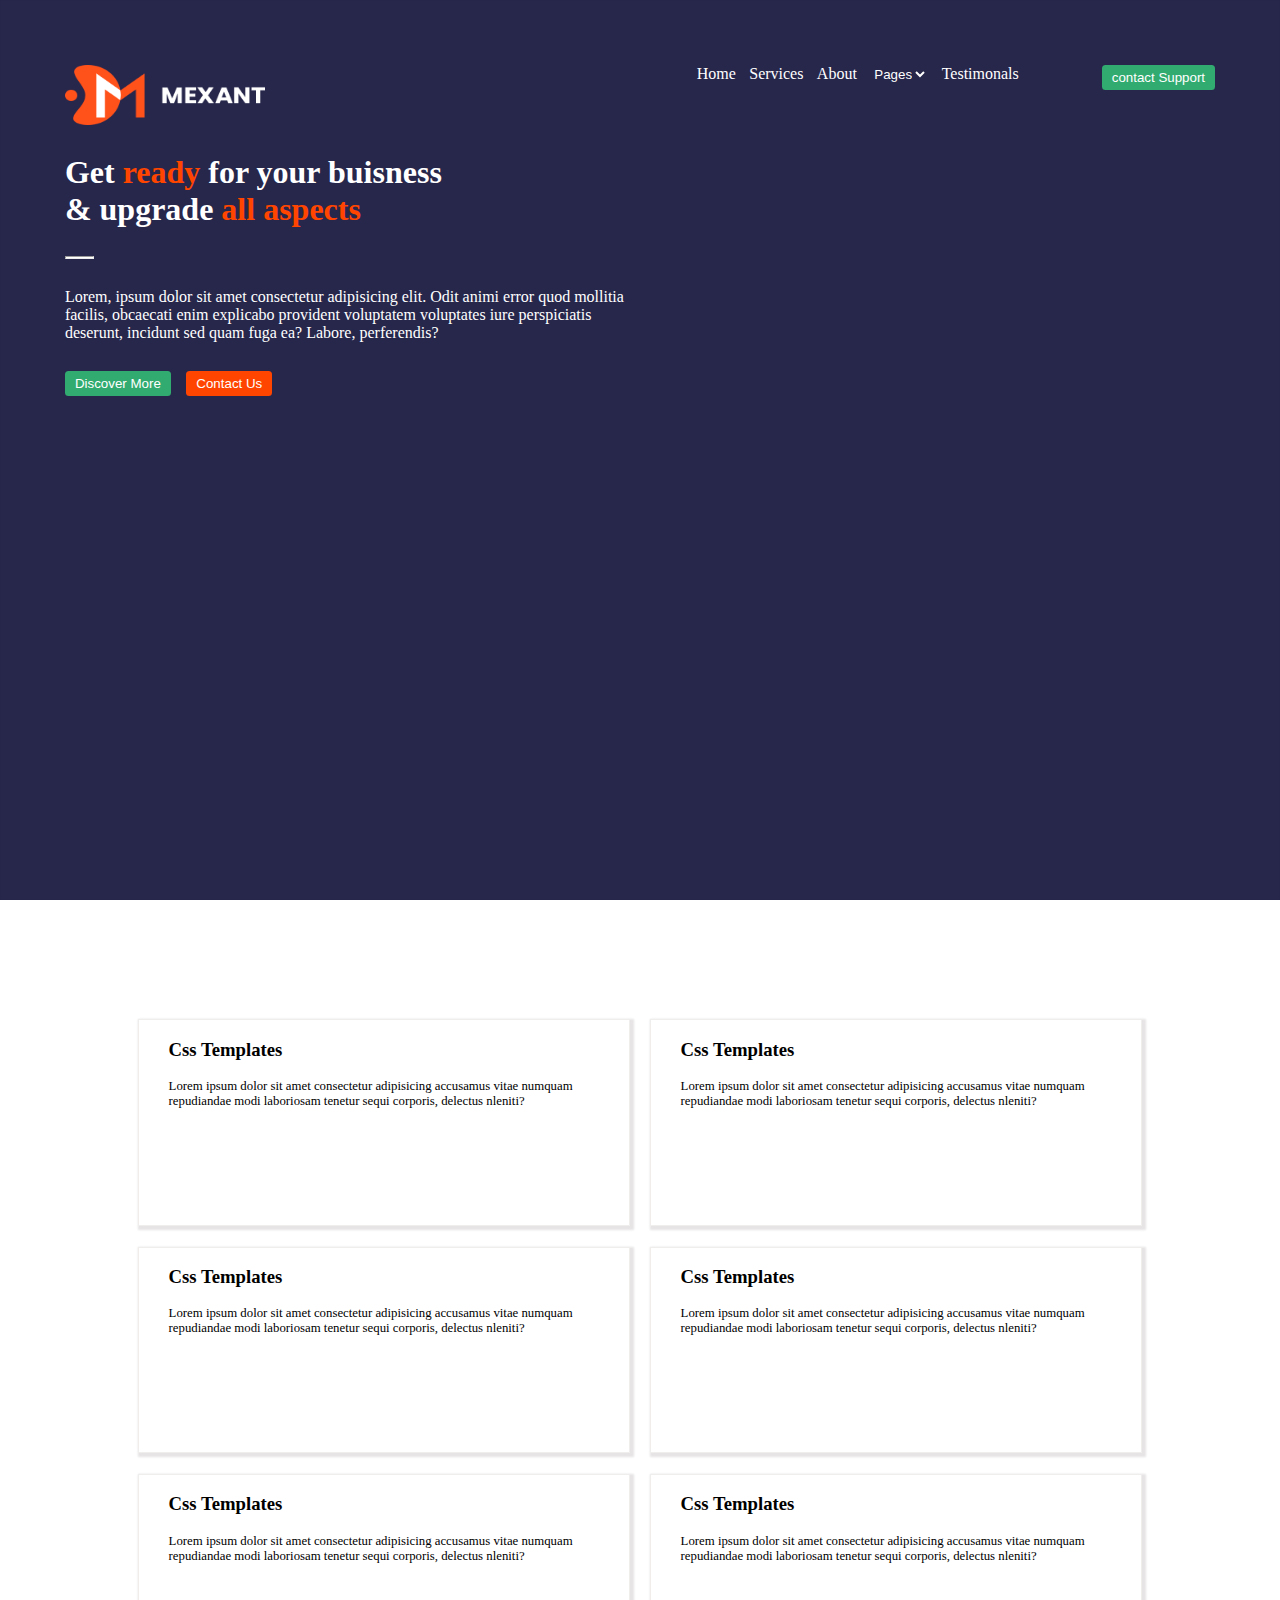
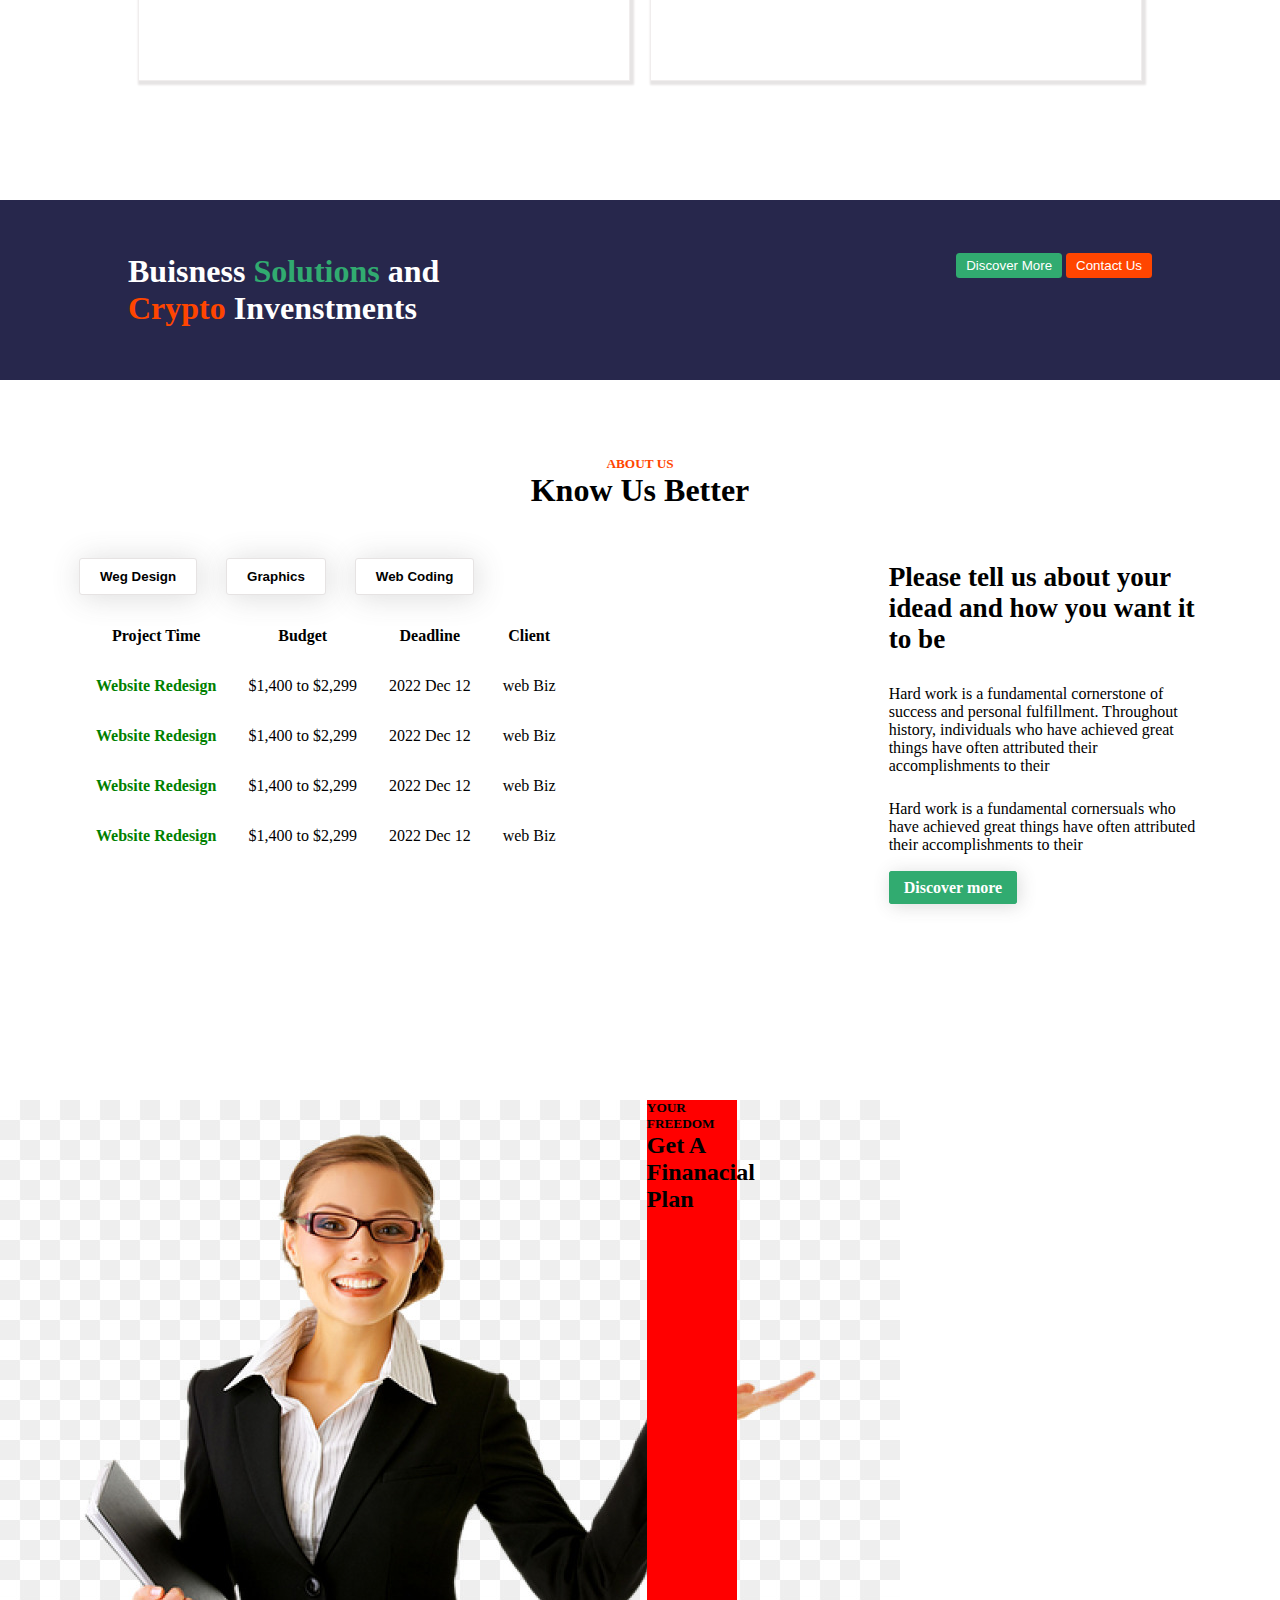
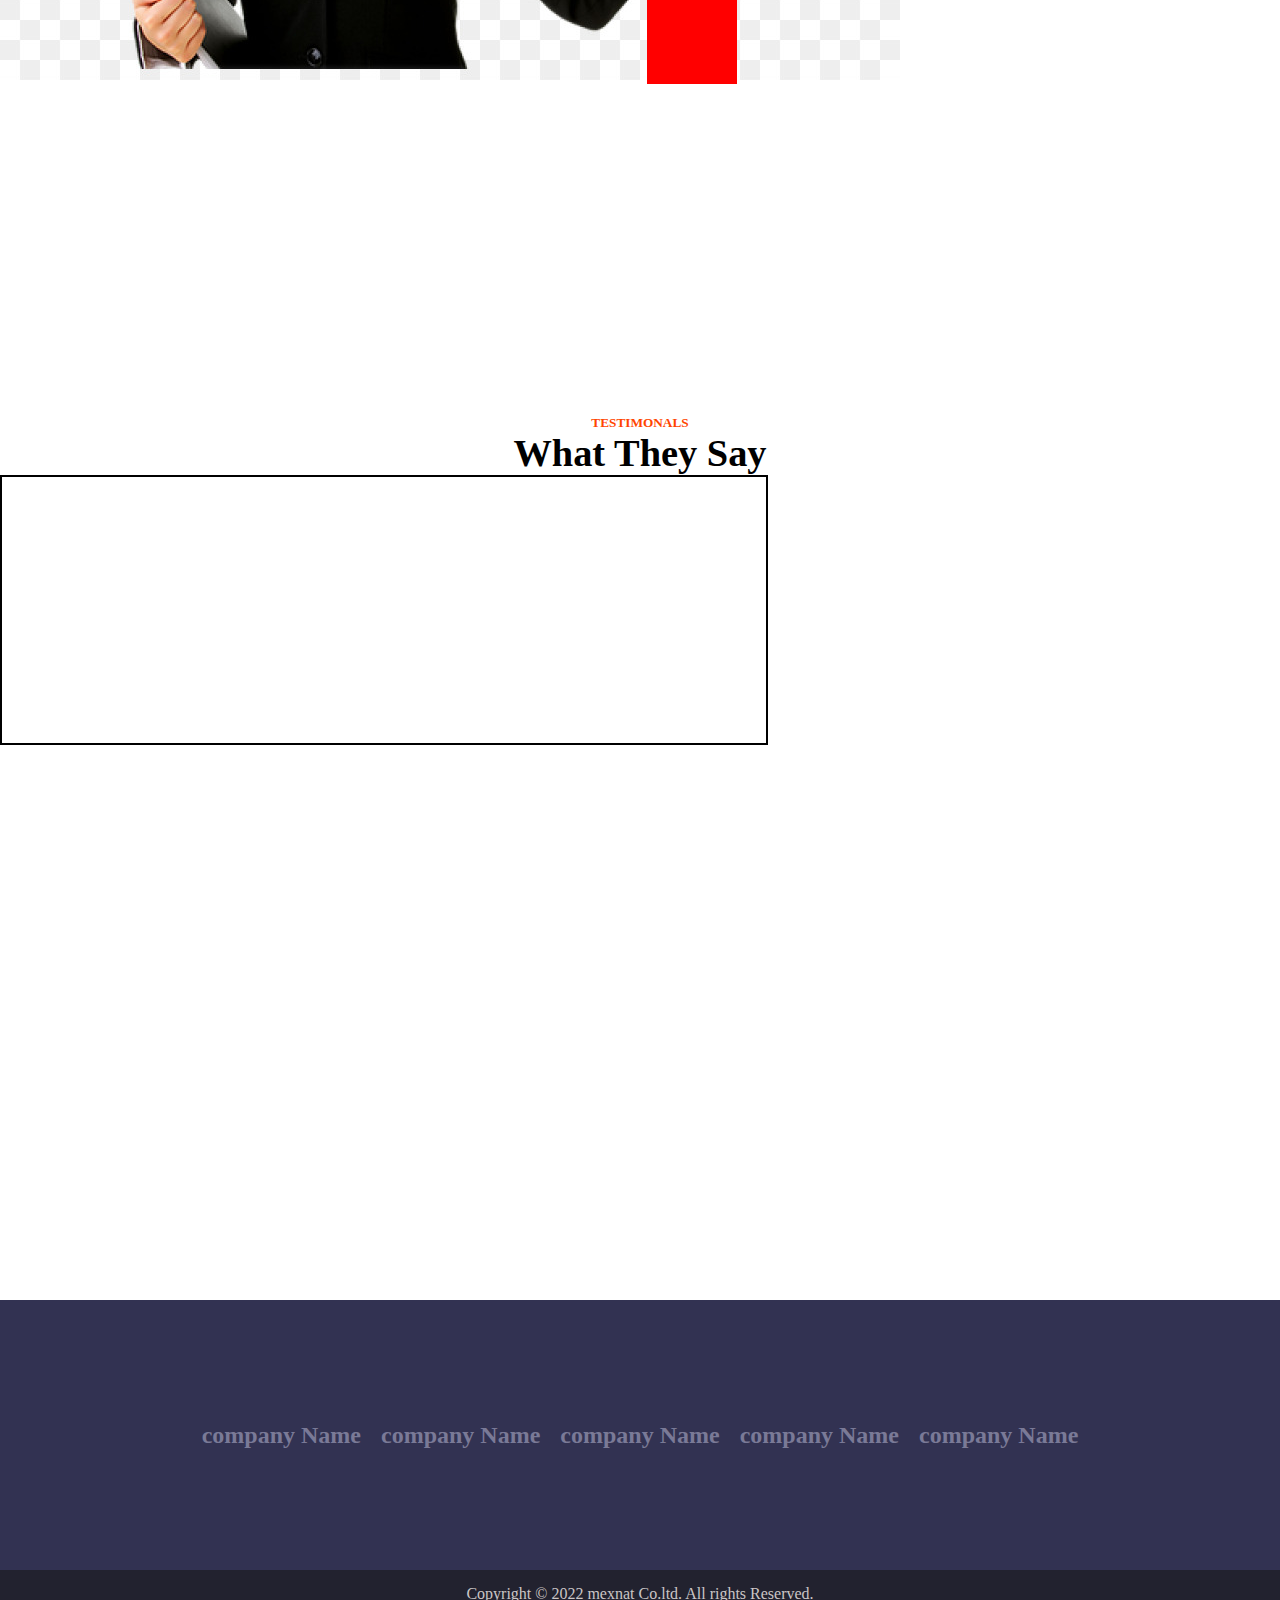
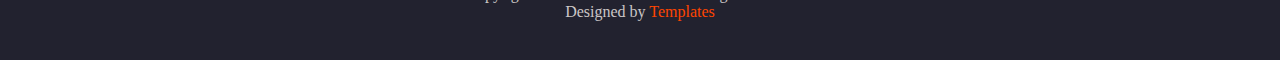
<file: mexnet layout/index.html>
<!DOCTYPE html>
<html lang="en">
<head>
    <meta charset="UTF-8">
    <meta name="viewport" content="width=device-width, initial-scale=1.0">
    <title>Document</title>
    <style>
        :root{
            --text-color: green;
        }
        .table1>tbody>tr>th{
            background-color: --text-color;
        }
    </style>
    <link rel="stylesheet" href="style.css">
    <link rel="stylesheet" href="https://cdnjs.cloudflare.com/ajax/libs/font-awesome/6.6.0/css/all.min.css" integrity="sha512-Kc323vGBEqzTmouAECnVceyQqyqdsSiqLQISBL29aUW4U/M7pSPA/gEUZQqv1cwx4OnYxTxve5UMg5GT6L4JJg==" crossorigin="anonymous" referrerpolicy="no-referrer" />
</head>
<body>
   <div class="first-slide">
    <div class="first-in">
        <div class="nav">
            <img src="logo.png" alt="">
            <div class="for-li">
                <ul>
                    <li>Home</li>
                    <li>Services</li>
                    <li>About</li>
                    <li>
                        <select name="" id="pages">
                            <option value="Pages" disabled selected>Pages</option>
                            <option value="Yes">Yes</option>
                            <option value="No">No</option>
                        </select>
                    </li>
                    <li>Testimonals</li>
                </ul>
            </div>
            <div>
                <button class="btn btn-green" >contact Support</button>
            </div>
        </div>
        <div class="nav-below">
            <h1 style="color:white;margin-top:5%;">Get <span class="font-orange">ready</span> for your buisness<br>& upgrade <span class="font-orange">all aspects</span></h1>
            <hr>
            <p style="color:white; margin-bottom:5%;">Lorem, ipsum dolor sit amet consectetur adipisicing elit. Odit animi error quod mollitia facilis, 
                obcaecati enim explicabo provident voluptatem voluptates iure perspiciatis deserunt, incidunt sed quam fuga ea?
                 Labore, perferendis?
            </p>
            <button class="btn btn-green" style="margin-right: 2%;">Discover More</button>
            <button class="btn btn-orange">Contact Us</button>
        </div>
    </div>
   </div>
   <div class="second-slide">
    <div class="sec-in">
        <div class="item1">
            <div class="ic">
                <i class="fa-solid fa-box"></i>
            </div>
            <div class="con">
                <h3>Css Templates</h3>
                <p>Lorem ipsum dolor sit amet consectetur adipisicing  accusamus vitae
                     numquam repudiandae modi laboriosam tenetur sequi corporis, delectus nleniti?
                </p>
            </div>
        </div>
        <div class="item1">
            <div class="ic">
                <i class="fa-solid fa-box"></i>
            </div>
            <div class="con">
                <!-- <h2>Css Templates</h2> -->
                 <h3>Css Templates</h3>
                <p>Lorem ipsum dolor sit amet consectetur adipisicing  accusamus vitae
                     numquam repudiandae modi laboriosam tenetur sequi corporis, delectus nleniti?
                </p>
            </div>
        </div>
        <div class="item1">
            <div class="ic">
                <i class="fa-solid fa-box"></i>
            </div>
            <div class="con">
                <h3>Css Templates</h3>
                <p>Lorem ipsum dolor sit amet consectetur adipisicing  accusamus vitae
                     numquam repudiandae modi laboriosam tenetur sequi corporis, delectus nleniti?
                </p>
            </div>
        </div>
        <div class="item1">
            <div class="ic">
                <i class="fa-solid fa-box"></i>
            </div>
            <div class="con">
                <h3>Css Templates</h3>
                <p>Lorem ipsum dolor sit amet consectetur adipisicing  accusamus vitae
                     numquam repudiandae modi laboriosam tenetur sequi corporis, delectus nleniti?
                </p>
            </div>
        </div>
        <div class="item1">
            <div class="ic">
                <i class="fa-solid fa-box"></i>
            </div>
            <div class="con">
                <h3>Css Templates</h3>
                <p>Lorem ipsum dolor sit amet consectetur adipisicing  accusamus vitae
                     numquam repudiandae modi laboriosam tenetur sequi corporis, delectus nleniti?
                </p>
            </div>
        </div>
        <div class="item1">
            <div class="ic">
                <i class="fa-solid fa-box"></i>
            </div>
            <div class="con">
                <h3>Css Templates</h3>
                <p>Lorem ipsum dolor sit amet consectetur adipisicing  accusamus vitae
                     numquam repudiandae modi laboriosam tenetur sequi corporis, delectus nleniti?
                </p>
            </div>
        </div>
    </div>
   </div>
   <div class="mid-slide">
    <div class="mid-1">
        <div class="midcon">
            <div class="mid-head"><h1 style="color:white;">Buisness <span class="font-green">Solutions</span> and <br> <span class="font-orange">Crypto</span> Invenstments</h1></div>
            <div class="mid-btn">
                <button class="btn btn-green">Discover More</button>
                <button class="btn btn-orange">Contact Us</button>
            </div>
        </div>
    </div>
    <div class="mid-2">
        <div class="midstart">
            <div class="mid2-head">
                <h5 class="font-orange">ABOUT US</h5>
                <h1>Know Us Better</h1>
            </div>
            <div class="section ">
                <div class="aside1">
                  <button class="btn2 ">Weg Design</button>
                  <button class="btn2" >Graphics</button>
                  <button class="btn2">Web Coding</button> 
                  <table class="table1">
                    <thead>
                        <tr>
                            <th>Project Time</th>
                            <th>Budget</th>
                            <th>Deadline</th>
                            <th>Client</th>
                        </tr>
                    </thead>
                    <tbody>
                        <tr>
                            <th>Website Redesign</th>
                            <td>$1,400 to $2,299</td>
                            <td>2022 Dec 12</td>
                            <td>web Biz</td>
                        </tr>
                        <tr>
                            <th>Website Redesign</th>
                            <td>$1,400 to $2,299</td>
                            <td>2022 Dec 12</td>
                            <td>web Biz</td>
                        </tr>
                        <tr>
                            <th>Website Redesign</th>
                            <td>$1,400 to $2,299</td>
                            <td>2022 Dec 12</td>
                            <td>web Biz</td>
                        </tr>
                        <tr>
                            <th>Website Redesign</th>
                            <td>$1,400 to $2,299</td>
                            <td>2022 Dec 12</td>
                            <td>web Biz</td>
                        </tr>
                    </tbody>
                  </table> 
                </div>
                <div class="aside2">
                    <section>
                        <h1>Please tell us about your idead and how you want it to be</h1>
                        <p>Hard work is a fundamental cornerstone of success and personal fulfillment. 
                            Throughout history, individuals
                             who have achieved great things have often attributed their accomplishments to their
                        </p>
                        <p>
                            Hard work is a fundamental cornersuals who have achieved great things have often attributed their accomplishments to their
                        </p>
                        <a href="#" target="_blank" class="anch-green">Discover more</a>
                    </section>

                </div>
            </div>
        </div>
    </div>
   </div>
   <div class="third-slide">
    <section>
        <div class="img-girl">
            <img src="girl.jpg" alt="">
        </div>
        <div class="forms">
            <form action="" class="form-3">
                <h5>YOUR FREEDOM</h5>
                <h2>Get A Finanacial Plan</h2>

            </form>
        </div>
    </section>
   </div>
   <div class="last">
    <h5>TESTIMONALS</h5>
    <h1><b>What They Say</b></h1>
    <div class="card">

    </div>
   </div>
    <footer class="foot">
        <div class="foot1">
            <div class="for-img-logo">
                <!-- <img src="./new.png" alt=""> -->
                 <h2>company Name</h2>
                 <h2>company Name</h2>
                 <h2>company Name</h2>
                 <h2>company Name</h2>
                 <h2>company Name</h2>
            </div>
        </div>
        <div class="foot2">
            <p>Copyright &copy 2022 mexnat Co.ltd. All rights Reserved.</p>
            <p>Designed by <span class="z">Templates</span></p>
        </div>
    </footer>
</body>
</html>
</file>
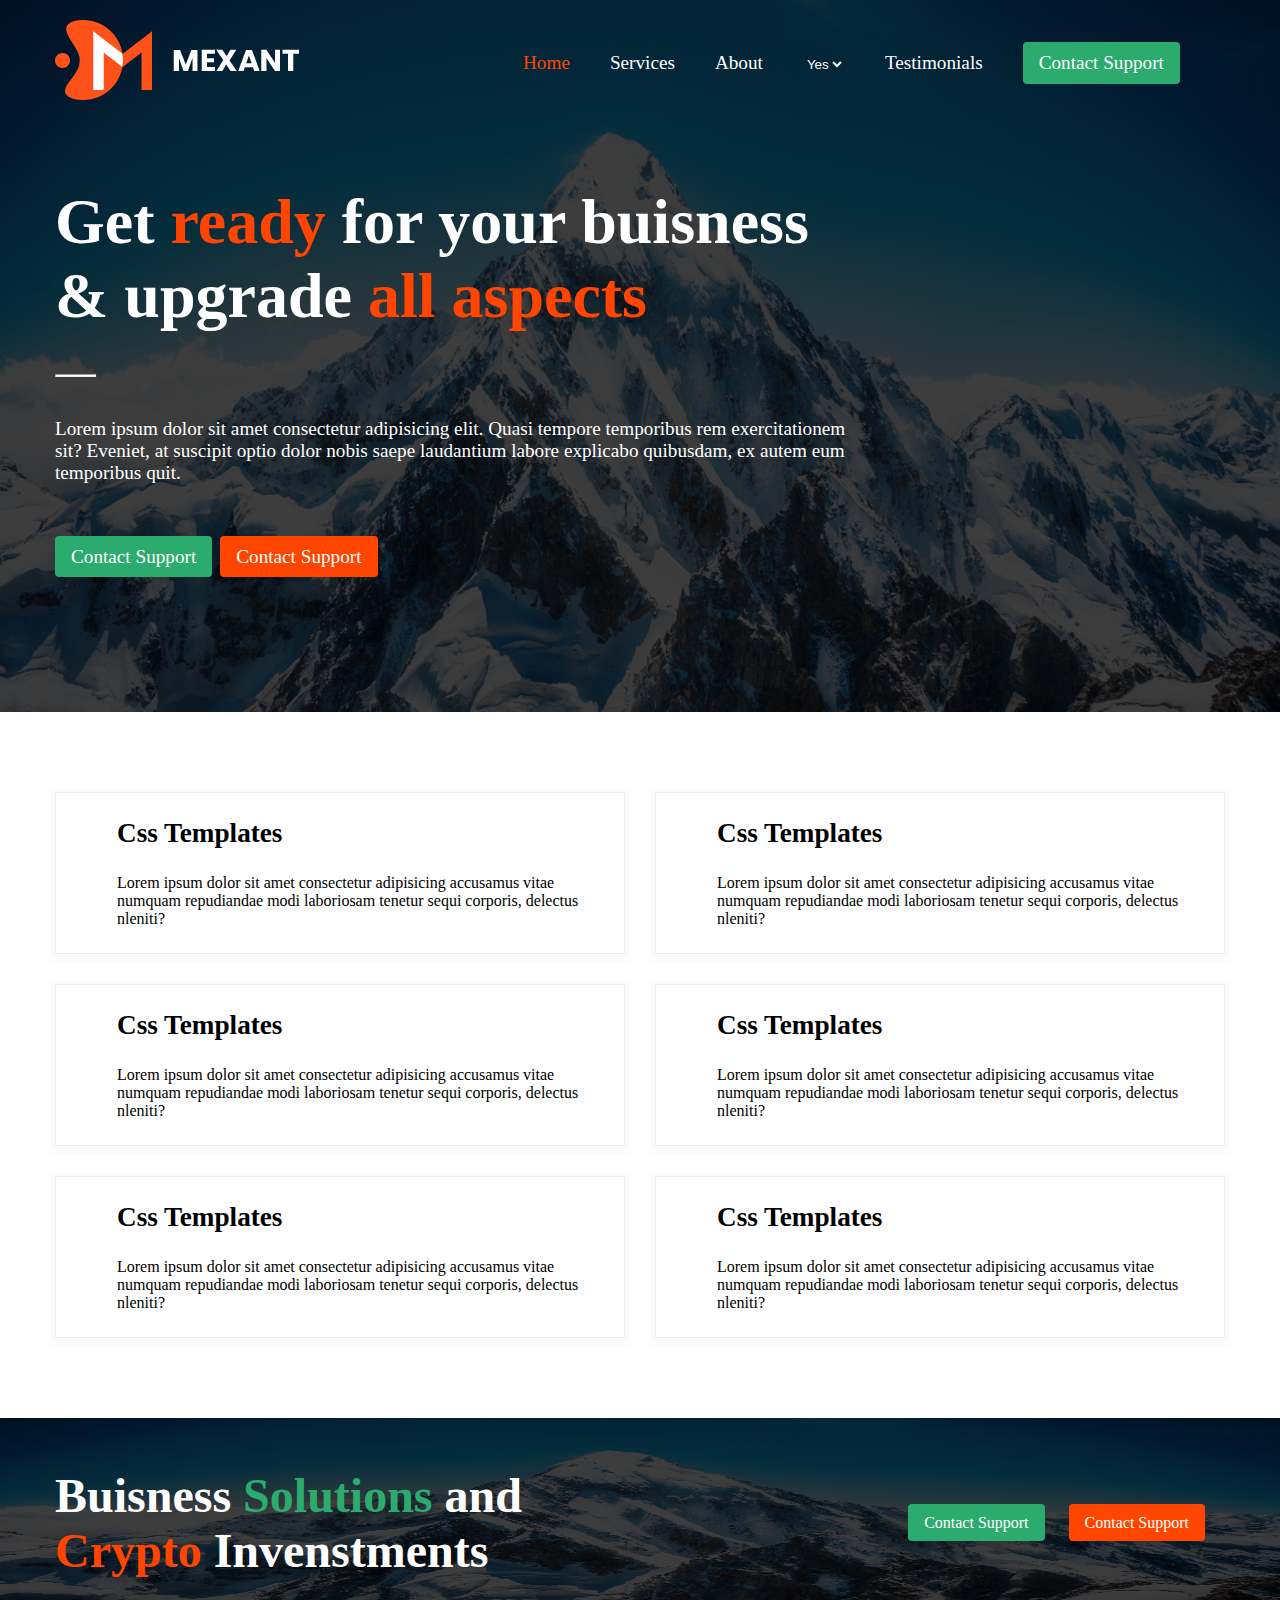
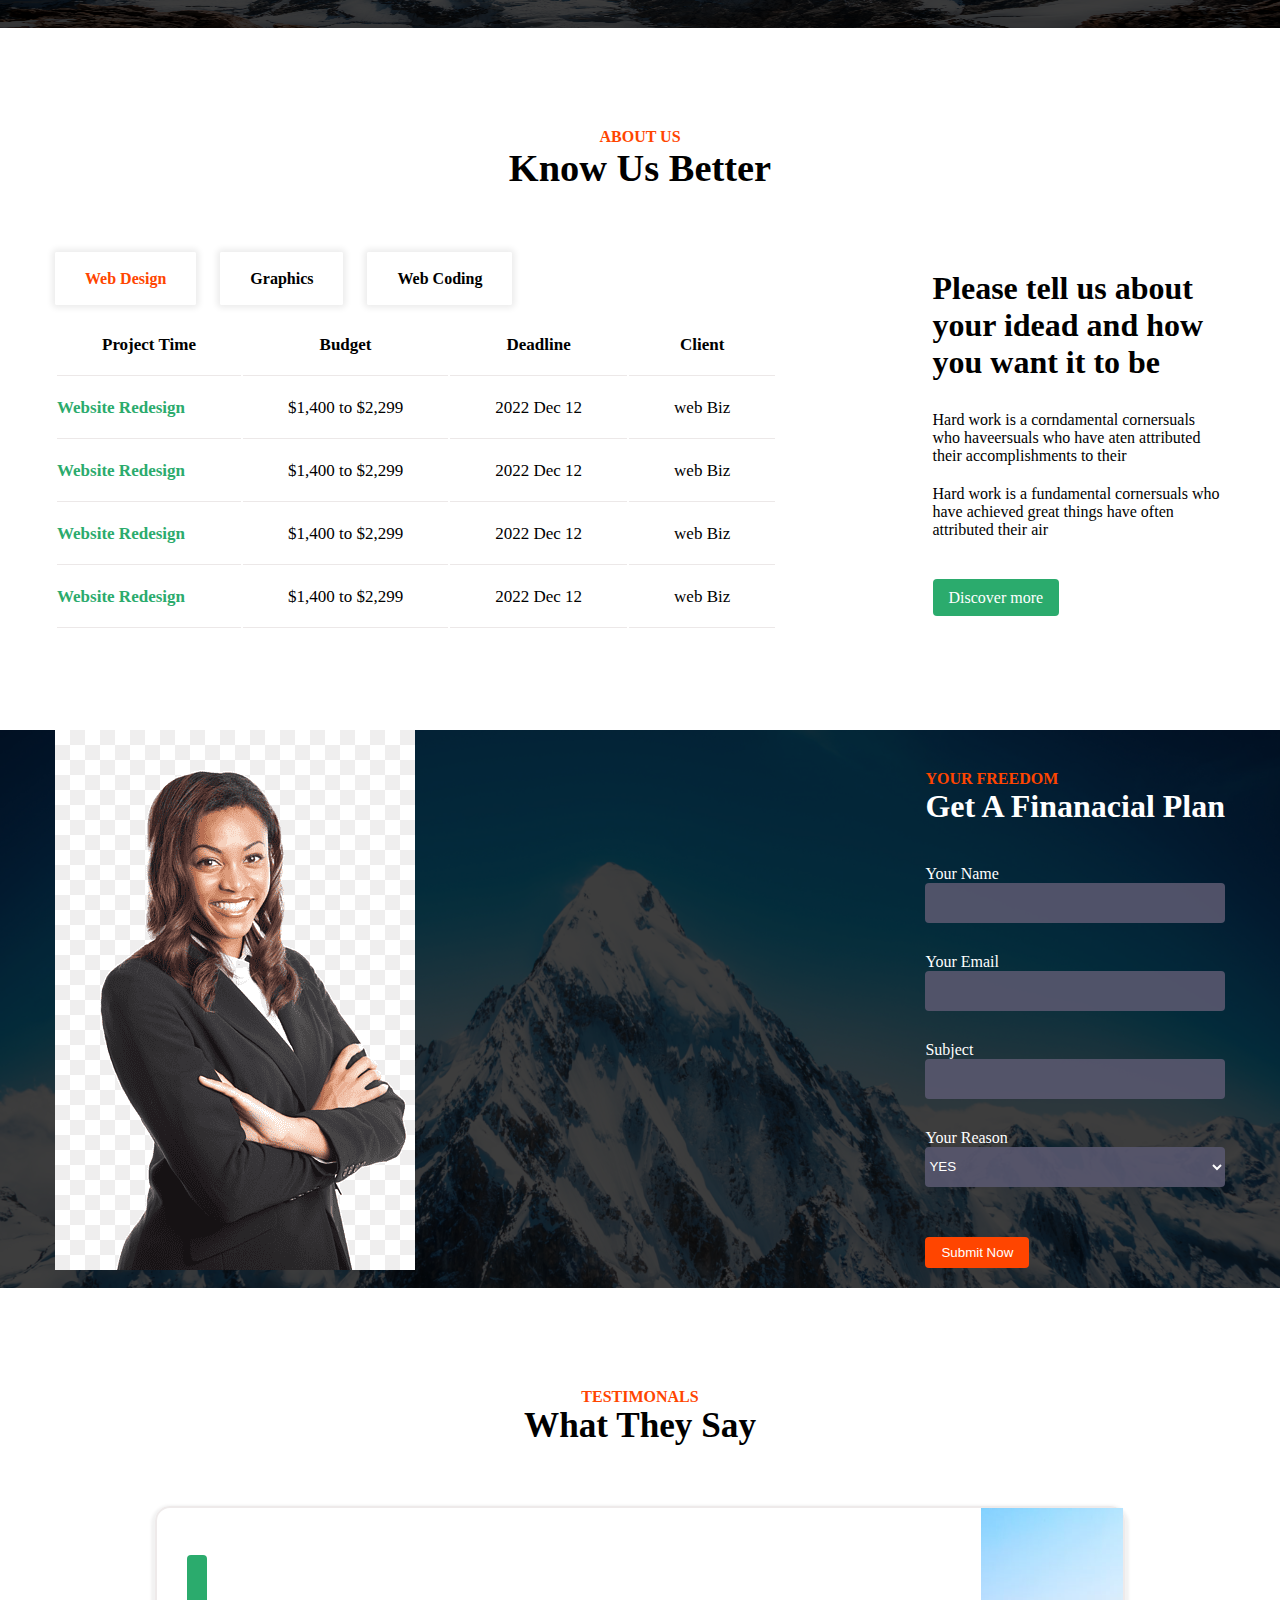
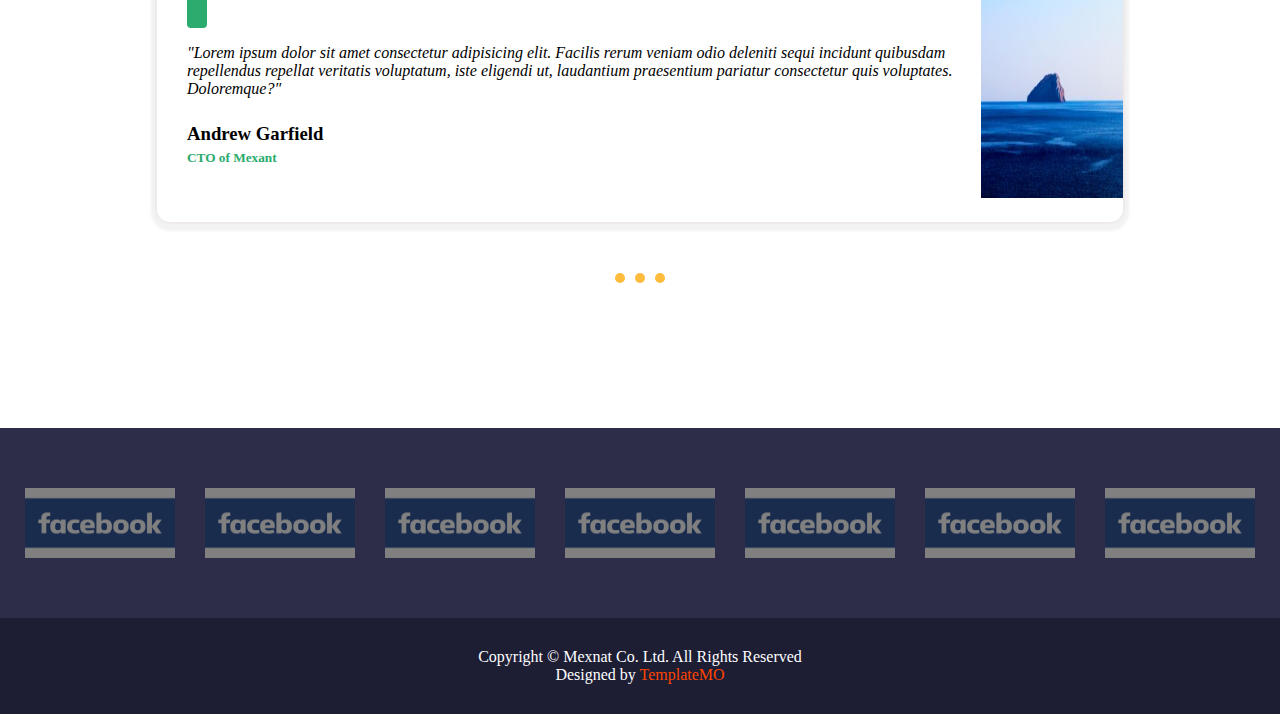
<file: newlayoyt/inde.html>
<!DOCTYPE html>
<html lang="en">

<head>
    <meta charset="UTF-8">
    <meta name="viewport" content="width=device-width, initial-scale=1.0">
    <title>Document</title>
    <style>
        /* body {
            margin: 0;
            padding: 0;
            height: 100%;
            width: 100%;
            overflow-x: hidden;
            /* position: fixed;  
            text-align: left;
        } */
    </style>
    <link rel="stylesheet" href="style.css">
    <link rel="stylesheet" href="https://cdnjs.cloudflare.com/ajax/libs/font-awesome/6.6.0/css/all.min.css"
        integrity="sha512-Kc323vGBEqzTmouAECnVceyQqyqdsSiqLQISBL29aUW4U/M7pSPA/gEUZQqv1cwx4OnYxTxve5UMg5GT6L4JJg=="
        crossorigin="anonymous" referrerpolicy="no-referrer" />
</head>

<body>
    <div class="parent">
        <div class="slide1">
            <div class="slide1-col">
                <div class="head-container">
                    <div class="head-top">
                        <div class="mexnet">
                            <img src="./logo.png" alt="">
                        </div>
                        <div class="for-li">
                            <ul>
                                <li>Home</li>
                                <li>Services</li>
                                <li>About</li>
                                <li>
                                    <select name="pages" id="pages" class="pages">
                                        <option value="yes">Yes</option>
                                        <option value="no">No</option>
                                    </select>
                                </li>
                                <li>Testimonials</li>
                            </ul>
                            <a href="#" target="_blank" class="anch-btn">Contact Support</a>
                        </div>
                        <!-- <a href="#" target="_blank" class="anch-btn">Contact Support</a> -->
                    </div>
                    <div class="head-bot">
                        <h1>Get <span class="orangered">ready</span> for your buisness<br>& upgrade <span
                                class="orangered">all aspects</span></h1>
                        <hr>
                        <p>Lorem ipsum dolor sit amet consectetur adipisicing elit.
                            Quasi tempore temporibus rem exercitationem sit? Eveniet, at
                            suscipit optio dolor nobis saepe laudantium labore explicabo
                            quibusdam, ex autem eum temporibus quit.
                        </p>
                        <div class="a-btn-group1">
                            <a href="#" target="_blank" class="anch-btn b1 b12">Contact Support</a>
                            <a href="#" target="_blank" class="anch-btn b2 b12">Contact Support</a>
                        </div>
                        <!-- <a href="#" target="_blank" class="anch-btn">Contact Support</a>
                    <a href="#" target="_blank" class="anch-btn">Contact Support</a> -->
                    </div>
                </div>
            </div>
        </div>
        <section class="section1">
            <div class="sec1-con">
                <div class="item1">
                    <div class="icon-img">
                        <i class="fa-solid fa-box"></i>
                    </div>
                    <div class="con">
                        <h1>Css Templates</h1>
                        <p>Lorem ipsum dolor sit amet consectetur adipisicing accusamus vitae
                            numquam repudiandae modi laboriosam tenetur sequi corporis, delectus nleniti?
                        </p>
                    </div>
                </div>
                <div class="item1">
                    <div class="icon-img">
                        <i class="fa-solid fa-box"></i>
                    </div>
                    <div class="con">
                        <h1>Css Templates</h1>
                        <p>Lorem ipsum dolor sit amet consectetur adipisicing accusamus vitae
                            numquam repudiandae modi laboriosam tenetur sequi corporis, delectus nleniti?
                        </p>
                    </div>
                </div>
                <div class="item1">
                    <div class="icon-img">
                        <i class="fa-solid fa-box"></i>
                    </div>
                    <div class="con">
                        <h1>Css Templates</h1>
                        <p>Lorem ipsum dolor sit amet consectetur adipisicing accusamus vitae
                            numquam repudiandae modi laboriosam tenetur sequi corporis, delectus nleniti?
                        </p>
                    </div>
                </div>
                <div class="item1">
                    <div class="icon-img">
                        <i class="fa-solid fa-box"></i>
                    </div>
                    <div class="con">
                        <h1>Css Templates</h1>
                        <p>Lorem ipsum dolor sit amet consectetur adipisicing accusamus vitae
                            numquam repudiandae modi laboriosam tenetur sequi corporis, delectus nleniti?
                        </p>
                    </div>
                </div>
                <div class="item1">
                    <div class="icon-img">
                        <i class="fa-solid fa-box"></i>
                    </div>
                    <div class="con">
                        <h1>Css Templates</h1>
                        <p>Lorem ipsum dolor sit amet consectetur adipisicing accusamus vitae
                            numquam repudiandae modi laboriosam tenetur sequi corporis, delectus nleniti?
                        </p>
                    </div>
                </div>
                <div class="item1">
                    <div class="icon-img">
                        <i class="fa-solid fa-box"></i>
                    </div>
                    <div class="con">
                        <h1>Css Templates</h1>
                        <p>Lorem ipsum dolor sit amet consectetur adipisicing accusamus vitae
                            numquam repudiandae modi laboriosam tenetur sequi corporis, delectus nleniti?
                        </p>
                    </div>
                </div>
            </div>
        </section>
        <section class="small-section">
            <div class="slide1-col for-cneter-div">
                <div class="sm-sec-con">
                    <h1>Buisness <span class="green"> Solutions</span> and <br> <span class="orangered">Crypto</span>
                        Invenstments
                    </h1>
                    <div class="a-btn-group">
                        <a href="#" target="_blank" class="anch-btn b1">Contact Support</a>
                        <a href="#" target="_blank" class="anch-btn b2">Contact Support</a>
                    </div>
                </div>
            </div>
        </section>
        <div class="section2">
            <div class="midpart-sec">
                <div class="head-sec2">
                    <h5>ABOUT US</h5>
                    <h1>Know Us Better</h1>
                </div>
                <div class="aside-div">
                    <aside class="aside1">
                        <div class="btn-3div">
                            <a href="#" class="new-a-btn o">Web Design</a>
                            <a href="#" class="new-a-btn">Graphics</a>
                            <a href="#" class="new-a-btn">Web Coding</a>
                        </div>
                        <div class="for-table"  >
                            <table calss="table1">
                                <thead class="tab-head">
                                    <tr>
                                        <th>Project Time</th>
                                        <th>Budget</th>
                                        <th>Deadline</th>
                                        <th>Client</th>
                                    </tr>
                                </thead>
                                <tbody class="tab-body">
                                    <tr>
                                        <th>Website Redesign</th>
                                        <td>$1,400 to $2,299</td>
                                        <td>2022 Dec 12</td>
                                        <td>web Biz</td>
                                    </tr>
                                    <tr>
                                        <th>Website Redesign</th>
                                        <td>$1,400 to $2,299</td>
                                        <td>2022 Dec 12</td>
                                        <td>web Biz</td>
                                    </tr>
                                    <tr>
                                        <th>Website Redesign</th>
                                        <td>$1,400 to $2,299</td>
                                        <td>2022 Dec 12</td>
                                        <td>web Biz</td>
                                    </tr>
                                    <tr>
                                        <th>Website Redesign</th>
                                        <td>$1,400 to $2,299</td>
                                        <td>2022 Dec 12</td>
                                        <td>web Biz</td>
                                    </tr>
                                </tbody>
                            </table>
                        </div>
                    </aside>
                    <aside class="aside2">
                        <h1>Please tell us about your idead and how you want it to be</h1>
                        <p>Hard work is a corndamental cornersuals who haveersuals who have aten attributed their
                            accomplishments to their
                        </p>
                        <p class="p-bot">
                            Hard work is a fundamental cornersuals who have achieved great things have often attributed
                            their
                            air
                        </p>
                        <div class="for-a">
                            <a href="#" target="_blank" class="anch-btn">Discover more</a>
                        </div>
                    </aside>
                </div>
            </div>
        </div>
        <section class="section3">
            <div class="slide1-col">
                <div class="sec3-con">
                    <div class="girl-img">
                        <img src="this.png" alt="Working women" srcset="">
                    </div>
                    <div class="form1">
                        <header class="form1-head">
                            <h4>YOUR FREEDOM</h4>
                            <h2>Get A Finanacial Plan</h2>
                        </header>
                        <main class="form-main">
                            <div class="form-2-input">
                                <div class="f1">
                                    <label for="username">Your Name</label><br>
                                    <input type="text" id="username" class="in-sytle i1"><br>
                                </div>
                                <div class="f1">
                                    <label for="email" class="email-l">Your Email</label><br>
                                    <input type="email" id="email" class="in-sytle i2"><br>
                                </div>
                            </div>
                            <label for="subject">Subject</label><br>
                            <input type="text" id="subject" class="in-sytle"><br>
                            <label for="reason">Your Reason</label><br>
                            <select name="reason" id="reason" class="in-sytle">
                                <option value="yes">YES</option>
                                <option value="NO">NO</option>
                            </select><br>
                            <!-- <input type="text" id="username" class="in-sytle" placeholder="Choose an Option"><br> -->
                            <button type="submit" class="sub-btn">Submit Now</button>
                        </main>
                    </div>
                </div>
            </div>
        </section>
        <section class="section4">
            <div class="sec4-con">
                <div class="sec4-bg">
                    <div class="sec4-head">
                        <h4>TESTIMONALS</h4>
                        <h1>What They Say</h1>
                    </div>
                    <div class="sec4-card">
                        <div class="card-con">
                            <i class="fa-solid fa-quote-left qote-mark"></i>
                            <p>
                                <i>
                                    &quot;Lorem ipsum dolor sit amet consectetur adipisicing elit.
                                    Facilis rerum veniam odio deleniti sequi incidunt quibusdam
                                    repellendus repellat veritatis voluptatum, iste eligendi ut,
                                    laudantium praesentium pariatur consectetur quis voluptates. Doloremque?&quot;
                                </i>
                            </p>
                            <h3>Andrew Garfield</h3>
                            <h5>CTO of Mexant</h5>
                        </div>
                        <div class="boy-img">
                            <img src="ocean.jpg" alt="">
                        </div>
                    </div>
                    <div class="radio-btn">
                        <div>
                            <!-- <input type="radio" class="radio-style" name="1" id="1">
                            <input type="radio" name="1" id="2">
                            <input type="radio" name="1" id="3"> -->
                            <!-- <ul class="un-li-btn">
                                <li id="li1"></li>
                                <li id="li2"></li>
                                <li id="li3"></li>
                            </ul> -->
                            <button class="but"></button><button class="but"></button><button class="but"></button>
                        </div>
                    </div>
                </div>
            </div>
        </section>
        <footer class="footer-part">
            <div class="footyou">
                <div class="foot-start">
                    <section class="foot1-sec">
                        <div class="foot-img-con">
                            <img src="./cmplogo.png" alt="">
                            <img src="./cmplogo.png" alt="">
                            <img src="./cmplogo.png" alt="">
                            <img src="./cmplogo.png" alt="">
                            <img src="./cmplogo.png" alt="">
                            <img src="./cmplogo.png" alt="">
                            <img src="./cmplogo.png" alt="">
                        </div>
                    </section>
                </div> 
                <div class="foot-end">
                    <section class="foot2-sec">
                        <p>Copyright &copy Mexnat Co. Ltd. All Rights Reserved</p>
                        <p>Designed by <span class="orangered">TemplateMO</span></p>
                    </section>
                </div>  
            </div>
            
        </footer>
    </div>
    
    
</body>

</html>
</file>
<file: mexnet layout/style.css>
*{
    margin:0;
    padding:0;
    box-sizing: border-box;
}
:root{
    --text-color: orangered;
    --text-th: green;
}
    
.first-slide{
    width:100%;
    height: 100vh;
    background-color: rgba(38, 38, 75, 0.997);
    border:0.5px solid  rgba(38, 38, 75, 0.997);
 
}
.first-in{
    width: 90%;
    margin: 5% auto;
}

.nav{
    display: flex;
    /* background-color: black; */
    color:white;
    justify-content:space-between;
}
.for-li ul{
    display: flex;
    list-style-type: none;
    position: absolute;
    float:right;
    
    
}
.for-li ul>li{
    margin-left: 5%;
}           

select {
    background-color: transparent;
   border:none;
   outline:none;
   color:white;
}

.nav-below{
    height: auto;
    width:50%;
}
.nav img{
    height:60px;
    width: 200px;
}

/* doing color red*/
.font-orange{
    color:orangered;
}
.font-green{
    color:rgb(49, 171, 112);
}
hr{
    margin-top:5%;
    margin-bottom: 5%;
    width: 5%;
    height: 3px;
    background-color: white;
}

.btn{
    color:white;
    border-radius: 3.5px;
    border:none;
    padding: 5px 10px;
}
.btn-green{
    background-color:rgb(49, 171, 112);
}
.btn-orange{
    background-color: orangered;
}

/*Second Slide*/
.second-slide{
    width: 100%;
    height: 100vh;
    background-color: white;
    display: flex;
    justify-content: center;
    align-items: center;
}
.sec-in{
   height: 90%;
   width: 90%;
   background-color: white;
   display: grid;
   grid-template-columns: auto auto;
   padding:5%;

}
.item1{
    display: flex;
    border:1px solid rgb(240, 237, 237);
    margin: 2%;
    box-shadow: 2px  2px 2px 2px rgb(230, 228, 228);
}
.ic{
    color:rgb(49, 171, 112);
    font-size:3rem;
    margin:3%;
}
.con p{
    font-size: 0.8rem;
    padding-top: 4%;
    padding-right: 4%;
}
.con h3{
    padding-top:4%;
}
/*Middle slides*/
.mid-slide{
    width: 100%;
    height: 100vh;
    background-color: aliceblue;
}
.mid-1{
    width: 100%;
    height: 20%;
    background-color: rgba(38, 38, 75, 0.997);
    display: flex;
    justify-content: center; 
    align-items: center;
}
.midcon{
    width: 80%;
    justify-content: space-between;
    display: flex;
    
}
.mid-2{
    width: 100%;
    height: 80%;
    display: flex;
    justify-content: center;
    align-items: center;
    background-color: white;
   
}
.mid2-head{
    text-align: center;
    padding-top:5%;
    padding-bottom: 5%;
    /* background-color: violet; */
    width:100%;
    height: 5%;
}
.midstart{
    width: 90%;
    height: 95%;
}
.section{
    width: 100%;
    height:70% ;
    display: flex;
    background-color: aqua;
}
.aside1{
    width: 70%;
    height: 100%;
    background-color: white;
}
.aside2{
    width: 30%;
    height: 100%;
    background-color: white;
    justify-content: center;
    align-items: center;
    display: flex;
    }
.table1{
border:none;
margin: 15px;
}
.btn2{
    color:black;
    background-color: white;
    padding:10px 20px;
    border:1px solid rgb(230, 227, 227);
    box-shadow: 2px 2px 30px  rgba(77, 77, 77, 0.2);
    font-weight: bold;
    border-radius: 3px;
    margin-right: 10px;
    margin-left: 15px;
    margin-top: 45px;
}
.table1 thead,tbody,tr,th,td{
    padding: 15px;
}
.btn2 .b2{
    color:var(--text-color)
}
.table1 tbody>tr>th{
    color: var(--text-th)
}

.aside2 section{
    width: 90%;
    height: 80%;
    border:1px solid white;
}
.aside2>section>h1{
    font-size: 1.7rem;
    margin-bottom: 30px;
}
.aside2>section>p{
    margin-bottom: 25px;
}
.anch-green{
    background-color:rgb(49, 171, 112);
    border:1px solid rgb(49, 171, 112);
    border-radius: 3px;
    color:white;
    text-decoration: none;
    padding:7px 14px;
    box-shadow: 2px 2px 18px  rgba(77, 77, 77, 0.2); ;
    font-weight: bold;
}

.third-slide{
    height: 100vh;
    width: 100%;
}
.third-slide section{
    display: flex;
}
.img-girl{
    width:40%;
    height: 100%;
    float:left;
}
.form-3{
    background-color: red;
    width: 40%;
    float: right;
    height: 100%;
}
.last{
    height: 100vh;
    width: 100%;
    background-color: white;
    text-align: center;
    padding-top:15px;
}
.last h5{
    color: var(--text-color)
}
.last h1{
    font-size: 2.4rem;
}
.card{
    width:60%;
    height: 30vh;
    border:2px solid black;
    
}
.foot{
    width: 100%;
    height: 40vh;
    background-color: rgb(34, 34, 47);
}
.foot1{
    width: 100%;
    height: 30vh;
    background-color: rgb(50, 50, 82);
    display: flex;
    justify-content: center;
    align-items: center;


}
.for-img-logo{
    display:flex;
    color: rgb(122, 122, 151);
}
.for-img-logo h2{
    padding:10px;
}
.foot2{
    padding-top: 15px;
    color:rgb(203, 198, 198);
    text-align: center;
}
.z{
    color: var(--text-color);
}
</file>
<file: newlayoyt/style.css>
* {
    padding: 0;
    margin: 0;
    box-sizing: border-box;
}


:root {
    --text-orangered-color: orangered;
    --text-green-color: #2bab6d;
}

.orangered {
    color: var(--text-orangered-color);
}

.green {
    color: #2bab6d;
}

@media only screen and (max-width:1920px) {}

.slide1 {
    /* height: 100vh; */
    /* width: 100%; */
    /* object-fit: contain;
    position: relative; */
    /* max-width: 1170px; */
    background-image: url('./himalya\ mountain.jpg');
    /* background-repeat: no-repeat; */
    /* background-attachment: fixed; */
    /* background-size: 100% 100%; */
    background-size: cover;
    overflow: hidden;
}

.slide1-col {
    /* height: 100%;
    width: 100%; */
    background-color: rgba(0, 0, 0, 0.761);
    /* display: flex;
    justify-content: center; */
    
}

.head-container {
    /* width: 80%;
    margin: 50px; */
    margin:0 auto;
    max-width: 1170px;
    padding-top:20px;
    padding-bottom: 40px;
}

.head-top {
    /* width: 100%; */
    background-color: transparent;
    display: flex;
    color: white;
    font-size: 1.2rem;
    padding-bottom: 20px;
    /* justify-content: space-between; */
}

.anch-btn {
    color: white;
    background-color: #2bab6d;
    /* margin-bottom: 50px; */
    padding: 10px 16px;
    border-radius: 4px;
    outline: none;
    text-align: center;
    text-decoration: none;

}

.head-bot {
    /* width: 60%; */
    /* height: 40vh; */
    /* margin: 0 auto; */
    width: 70%;
    background-color: none;
    font-size: 2rem;
    color: white;
}
.a-btn-group1{
    padding-bottom: 101px;
    padding-top: 50px;
}

.b12{
    font-size: 1.2rem;
}
.head-bot p {
    font-size: 1.2rem;
}

.head-bot h1 {
    margin-top: 60px;
}

.head-bot hr {

    margin-top: 5%;
    margin-bottom: 5%;
    width: 5%;
    height: 3px;
    background-color: white;

}

.mexnet {
    width: 40%;
}

.for-li {
    display: flex;
    justify-content: center;
    align-items: center;
    gap: 40px;
}

.for-li ul {
    display: flex;
    gap: 40px;
    list-style-type: none;

}

.for-li ul>li:first-child {
    color: var(--text-orangered-color)
}

.pages {
    background-color: transparent;
    border: none;
    outline: none;
    color: white;

}

.section1 {
    /* height: 100vh; */
    /* width: 100%; */
    /* background-color: rgb(255, 255, 255);
    padding: 180px 10px 130px 10px;
    display: flex;
    justify-content: center;
    align-items: center; */
    max-width: 1170px;
    margin: 0 auto;
}

.sec1-con {
    max-width: 1170px;
    background-color: white;
    display: grid;
    grid-template-columns: auto auto;
    max-width: 1170px;
    margin-top: 5em;
    margin-bottom: 5em;
    gap: 30px;
}

.icon-img {
    font-size: 5rem;
    padding-right: 15px;
    color: var(--text-green-color);
}

.item1 {
    padding: 25px;
    display: flex;
    border: 1px solid rgb(240, 237, 237);
    /* box-shadow: 2px  2px 2px 2px rgb(230, 228, 228); box-shadow: 14px 16px 25px 0px rgb(230, 228, 228); */
    box-shadow: 0px 3px 3px 4px #fbf9f9;
    gap: 21px;
    /* border: 1px; */
}

.con h1 {
    font-size: 1.7rem;
}

.con p {
    font-size: 1rem;
    padding-top: 25px;
}

.small-section {
    /* width: 100%; */
    /* height: 30vh; */
    /* background-color: #1f1233; */
    /*background-attachment: fixed; */
    /* background-attachment: fixed; */
    background-image: url('./himalya\ mountain.jpg');
    background-size: 100% 100%;
    /* background-repeat: no-repeat; */
    /* -webkit-background-size: cover;
    -moz-background-size: cover;
    -o-background-size: cover;
    background-size: cover; */
}

.for-center-div {
    display: flex;
    justify-content: center;
    align-items: center;
    /* max-width: 1170px; */
}

.sm-sec-con {
    max-width: 1170px;
    /* width: 80%; */
    display: flex;
    margin: 0 auto;
    justify-content: space-between;
    padding: 50px 0;
    align-items: center;
    /* margin-top: 4em;
    margin-bottom: 4em; */
    /* background-color: none; */
    color: white;
    /* font-size: 1rem; */
}

.sm-sec-con h1 {
    font-size: 3rem;
}

.a-btn-group {
    display: flex;
}

.a-btn-group a {
    margin-right: 20px;
}

.b2 {
    background-color: var(--text-orangered-color);
}

@media screen and (min-width:950px) {
    .a-btn-group {
        display: block;
    }
}

/*design of section2*/
.section2 {
    /* width: 100%; */
    /* height: 100vh; */
    background-color: white;
    /* display: flex; */
    /* justify-content: center;
    align-items: center; */
}

.midpart-sec {
    /* width: 80%; */
    max-width: 1170px;
    /* height: 80%; */
    padding: 100px 0;
    background-color: white;
    margin:0 auto;
}

.head-sec2 {
    background-color: white;
    text-align: center;
    margin-bottom: 80px;
}

.head-sec2 h5 {
    color: var(--text-orangered-color);
    font-size: 1rem;
}

.head-sec2 {
    font-size: 1.2rem;
}

.aside-div {
    display: flex;
    justify-content: space-between;
    margin-top: 25px;
    width: 100%;
}

.aside1 {
    float: left;

}

.btn-3div {
    background-color: white;
}

.new-a-btn {
    font-weight: bold;
    color: black;
    background-color: white;
    /* margin-bottom: 50px; */
    padding: 18px 30px;
    margin-right: 20px;
    border-radius: 2px;
    box-shadow: 0 0 6px 3px rgb(236, 236, 236);
    outline: none;
    text-decoration: none;
}

.new-a-btn:first-child {
    color: var(--text-orangered-color);
}

.for-table {
    margin-top: 25px;
    /* border:2px solid gray; */
}

.table1 {
    width: 70%;
}

.tab-head {
    text-align: start;
}

.tab-body tr>th:first-child {
    color: var(--text-green-color);
    padding-left: 0;
    text-align: start;
}

/* .tab-body,.tab-head,tr,td,th{
    border:2px solid gray;
} */
.table1 .tab-body,
.tab-head,
tr,
td,
th {
    padding: 20px 45px;
    font-size: 17px;
    border-bottom: 1px solid rgb(236, 232, 232);

}

.aside2 {
    width: 25%;

}

.aside2 h1 {
    margin-bottom: 30px;
    /* line-height: 30px; */
}

.aside2 p {
    margin-bottom: 20px;
    /* line-height: 21px; */
}

.for-a {
    margin-top: 50px;
}

.form-bg {
    background-color: #2bab6d;
}

/* section 3*/
.section3 {
    /* height: 80vh;
    width: 100%; */
    background-image: url("./himalya\ mountain.jpg");
    background-size: cover;
}

.sec3-con {
    display: flex;
    margin: 0 auto;
    max-width: 1170px;
    justify-content: space-between;
}

.form1 {
    color: white;

}

.girl-img {
    size: auto auto;
}

/* .form1{
    width: 100%;
} */
.form1-head {
    padding: 40px 0;
}

.form1-head h4 {
    color: var(--text-orangered-color);
}

.form1-head h2 {
    font-size: 2rem;
}
/* .form-2-input{
    display: flex;
} */
.sub-btn {
    background-color: var(--text-orangered-color);
    color: white;
    padding: 8px 16px;
    border-style: none;
    border-radius: 4px;
    margin: 20px 0;
}

/* .form-main {
    width: 100%;
} */

.in-sytle {
    background-color: rgba(88, 87, 110, 0.906);
    color: white;
    width: 100%;
    height: 40px;
    border: none;
    border-radius: 4px;
    margin-bottom: 30px;
}

/* .email-l {
    margin-left: 200px;
} */

/* .i2,
.i1 {
    width: 150%;
} */

/* .i1 {
    margin-right: 40px;
} */

.section4 {
    /* width: 100%;
    height: 100vh; */
    /* background-color: whtie;
    justify-content: center;
    align-items: center;
    display: flex; */
    background-color: white;
    max-width: 1170px;
    margin: 0 auto;
}
/* .sec4-bg
{
    margin: 0px auto;
    max-width: 1170px;
    padding: 0 100px;
} */
.sec4-con {
    padding:100px;
    /* width: 60%;
     height: 80%; 
    background-color: white;
    margin: 100px 0; */
}
/* .sec4-bg{
    max-width: 1170px;
} */
.sec4-head {
    max-width: 1170px;
    text-align: center;
    padding-bottom: 60px;
}

.sec4-head h4 {
    color: var(--text-orangered-color);
}

.sec4-head h1 {
    color: black;
    font-size: 2.2rem;
}

.sec4-card {
    
    display: flex;
    justify-content: center;
    align-items: center;
    border: 2px solid rgb(238, 234, 234);
    box-shadow: 0px 3px 3px 4px #f2f2f2;
    border-radius: 15px;
    /* width: 100%; */
}

.card-con {
    /* max-width: 1170px; */
    padding: 30px 0;
    padding-left: 30px;

}

.card-con p {
    margin: 25px 0;
}

.card-con h5 {
    color: var(--text-green-color);
    margin-top: 5px;
}

.qote-mark {
    background-color: #2bab6d;
    color: white;
    font-size: 3rem;
    padding: 10px;
    border-radius: 4px;
    border: none;
}

/* .boy-img{
    width: 100%;
    height: auto;
} */

/* .boy-img  {
    background-image: url('jk.webp');
    width: 100%;
    height: 100%;
    background-size: contain;
    background-repeat: no-repeat;
    object-fit: cover;
} */

/* .boy-img img{
    object-fit: cover;
}*/

.boy-img {
    /* background-image: url('jk.webp'); */
    background-size: auto auto;
    padding-bottom: 20px;
    /* margin-left:400px; */
    /* height: 200px;
    width: 100%;
    background-repeat: no-repeat;
    object-fit: contain; */
}

.boy-img img {
    width: 100%;
    height: 290px;
    /* height: 20%; */
}

.radio-btn {
    display: flex;
    justify-content: center;
    align-items: center;
    margin: 40px 0;
}

/* .radio-style{
    accent-color: var(--text-orangered-color);
    border:none;

} */

/* .un-li-btn{
    list-style-type: disc;
    display: flex;
    font-size: 2rem;
}
.un-li-btn li::marker{
    color: #fda400;
    font-size: 2rem;  
}
.un-li-btn li::after{
    color:orangered;
    
} */
.but {
    border-radius: 50%;
    padding: 5px;
    margin: 5px;
    /* color: orange; */
    background-color: rgba(255, 166, 0, 0.763);
    border: none;
}

.but:focus {
    background-color: rgba(255, 68, 0, 0.918);
}

.footyou{
    /* width:80%; */
    /* display: flex;
    justify-content: center;
    align-items: center; */
    /* max-width: 1170px; */
    margin: 0 auto;
}
.footer-part {
    background-color: rgb(45, 45, 74);
    /* width: 100%; */
    /* height: 35vh; */
    /* position: absolute; */
    /* max-width: 1170px; */
}

.foot1-sec {
    background-color: transparent;
    /* width: 100%;
    height:25vh ; */
    max-width: 1170px;
    
    display: flex;
    align-items: center;
    justify-content: center;
}

.foot2-sec {
    /* border: 1px solid white;;
    display: flex;
    flex-direction: column; */
    /* display: flex;
    justify-content: center; */
    text-align: center;
    color: white;
    padding: 30px 0;
    /* max-width: 1170px; */
    /* width: 100%; */
    /* height: 15vh; */
}

.foot-img-con {
    display: flex;
    /* flex-direction: row; */
    align-items: center;
    justify-content: center;
    gap: 30px;
    padding: 60px 0;
}

.foot-img-con img {
    height: 70px;
    width: 150px;
    filter: brightness(50%);
}
.foot-end{
    background-color: rgb(29, 29, 52);
    
}
.foot-start{
    margin:0 auto;
    margin: 0 auto;
    max-width: 1170px;
}
/* .foot2-sec{
    text-align: center;
    color:white;
    padding:40px 0;

} */

@media (max-width:1100px) {
    .head-container,.midpart-sec,.sm-sec-con,.sec3-con{
        padding-left:30px;
       
    }
    .sec1-con{
        display: flex;
        flex-direction: column;
        
    }
    .head-top{
        display: flex;
        justify-content: space-around;
        padding-right: 20px;
    }
    .for-li{
        display: flex;
        flex-direction: column;
        align-items: flex-end;
        padding-left: 130px;
    }
    .for-li ul{
        display: flex;
        flex-direction: column;
        justify-content: right;
    }
    .sm-sec-con {
        display: flex;
        flex-direction: column;
        padding:10px 0;
    }
    .a-btn-group{
        margin:10px;
    }
    .aside-div{
        display: flex;
        flex-direction: column;
        justify-content: center;

    }
    .aside1{
        width: 100%;
    }
    .aside2 {
        width: 100%;
        padding: 20px 0;
        /* padding-right: 40px; */
    }
    
    .sec3-con {
        display: flex;
        flex-direction: column;
        padding-top: 20px;
    }
    .girl-img{
        margin:0 auto;
    }
    .form1{
        margin: 0 auto;
    }
    .sec4-card{
        display: flex;
        flex-direction: column;
    }
    .card-con{
        display: flex;
        flex-direction: column;
        justify-content: center;
    }
    .qote-mark{
        font-weight: 20px;
    }
    /* .boy-img img{
        width: 100%;
    } */
    .foot-img-con{
        display: flex;
        flex-direction: column;
       
    }
    .qote-mark{
        margin: 0 auto;
    }
}
@media (max-width: 500px){
    .from1{
        width: 10%;
    }
    .girl-img img{
        width: 270px;
    }
}
@media (max-width:670px) {
    .for-li {
        display: flex;
        flex-direction: column;
        align-items: flex-end;
        padding-left: 100px;
    }

    .btn-3div {
        text-align: center;
        display: flex;
        flex-direction: column;
        gap: 20px;
        padding: 0px 100px;
    }

    .new-a-btn {
        text-align: center;

    }
    .head-bot .a-btn-group1{
        display: flex;
        flex-direction: column;
        gap:20px;
        /* padding: 0 ; */
        padding-right: 80px;

    }
   .b12{
    padding: 10px 10px;
   }
   .for-table{
    overflow-x:auto;
   }
}

@media (max-width: 570px) {
    /* .head-container,.midpart-sec,.sm-sec-con,.sec3-con{
        padding-left:30px;
       
    } */
     /* .foot-img-con{
        display: grid;
        grid-template-columns: 1fr 1fr 1fr 1fr;
     } */
    .sec4-card{
        .head-container,.midpart-sec,.sm-sec-con,.sec3-con{
            padding-left:30px;
           
        }
    }
    .sec4-con{
        padding:20px;
    }
    .in-sytle{
        height: 30px;
        width: 100%;
    }
    /* .form-main{
        padding-left: 20px;
        display: flex;
        flex-direction: column;
        width: 50%;
        justify-content: center;
    }
    .email-l{
        margin
    } */
}
@media (max-width: 770px) {
    .foot-img-con{
        display: flex;flex-direction: row;
        flex-wrap: wrap;
     }
}
</file>
